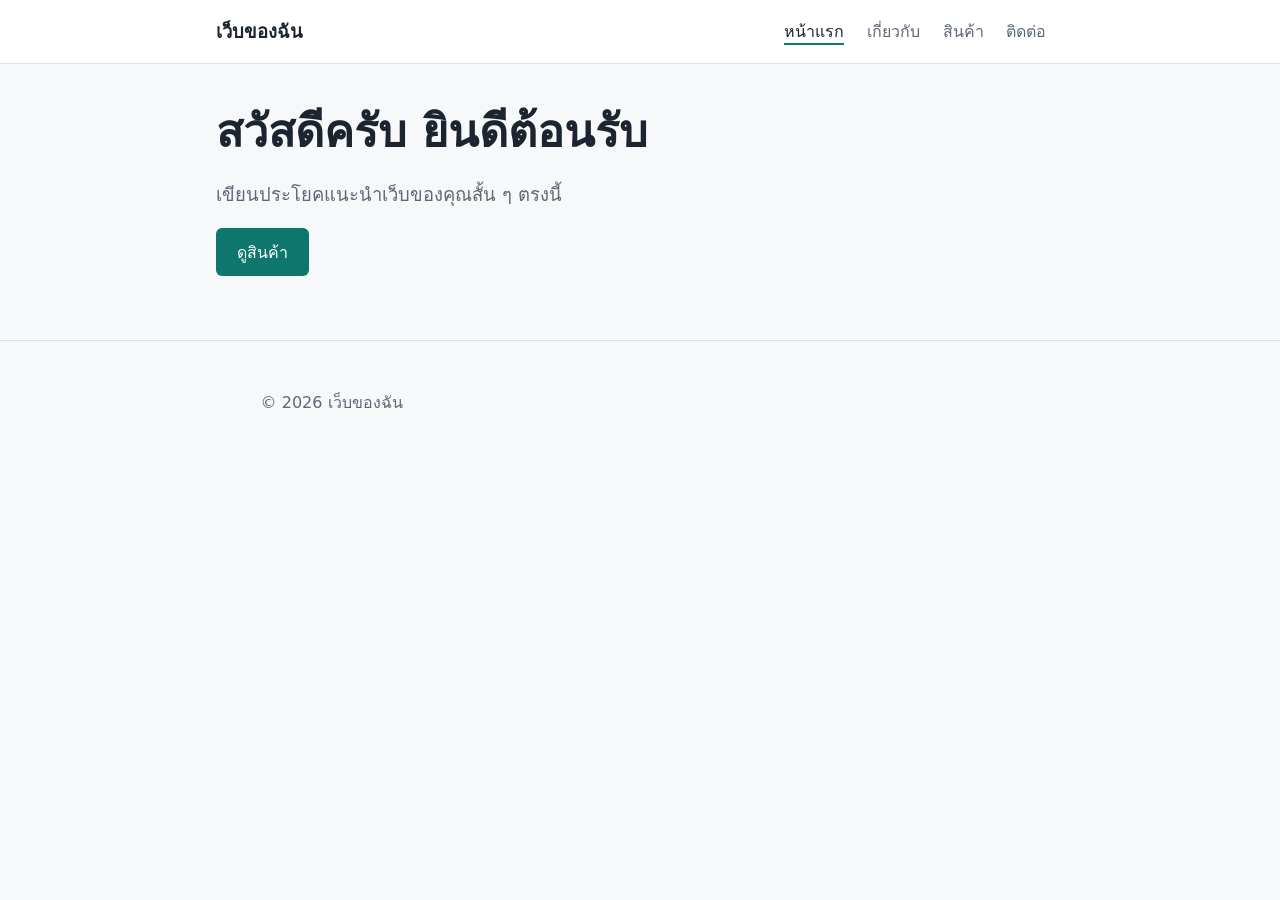
<file: index.html>
<!DOCTYPE html>
<html lang="th">
<head>
  <meta charset="UTF-8">
  <meta name="viewport" content="width=device-width, initial-scale=1">
  <title>หน้าแรก | เว็บของฉัน</title>
  <link rel="stylesheet" href="css/style.css">
</head>
<body>
  <header class="site-header">
    <div class="inner">
      <a class="brand" href="index.html">เว็บของฉัน</a>
      <nav>
        <a href="index.html" aria-current="page">หน้าแรก</a>
        <a href="about.html">เกี่ยวกับ</a>
        <a href="products.html">สินค้า</a>
        <a href="contact.html">ติดต่อ</a>
      </nav>
    </div>
  </header>

  <main>
    <h1>สวัสดีครับ ยินดีต้อนรับ</h1>
    <p class="lead">เขียนประโยคแนะนำเว็บของคุณสั้น ๆ ตรงนี้</p>
    <p><a class="button" href="products.html">ดูสินค้า</a></p>
  </main>

  <footer class="site-footer">
    <p>© <span id="year">2026</span> เว็บของฉัน</p>
  </footer>

  <script src="js/main.js"></script>
</body>
</html>
</file>
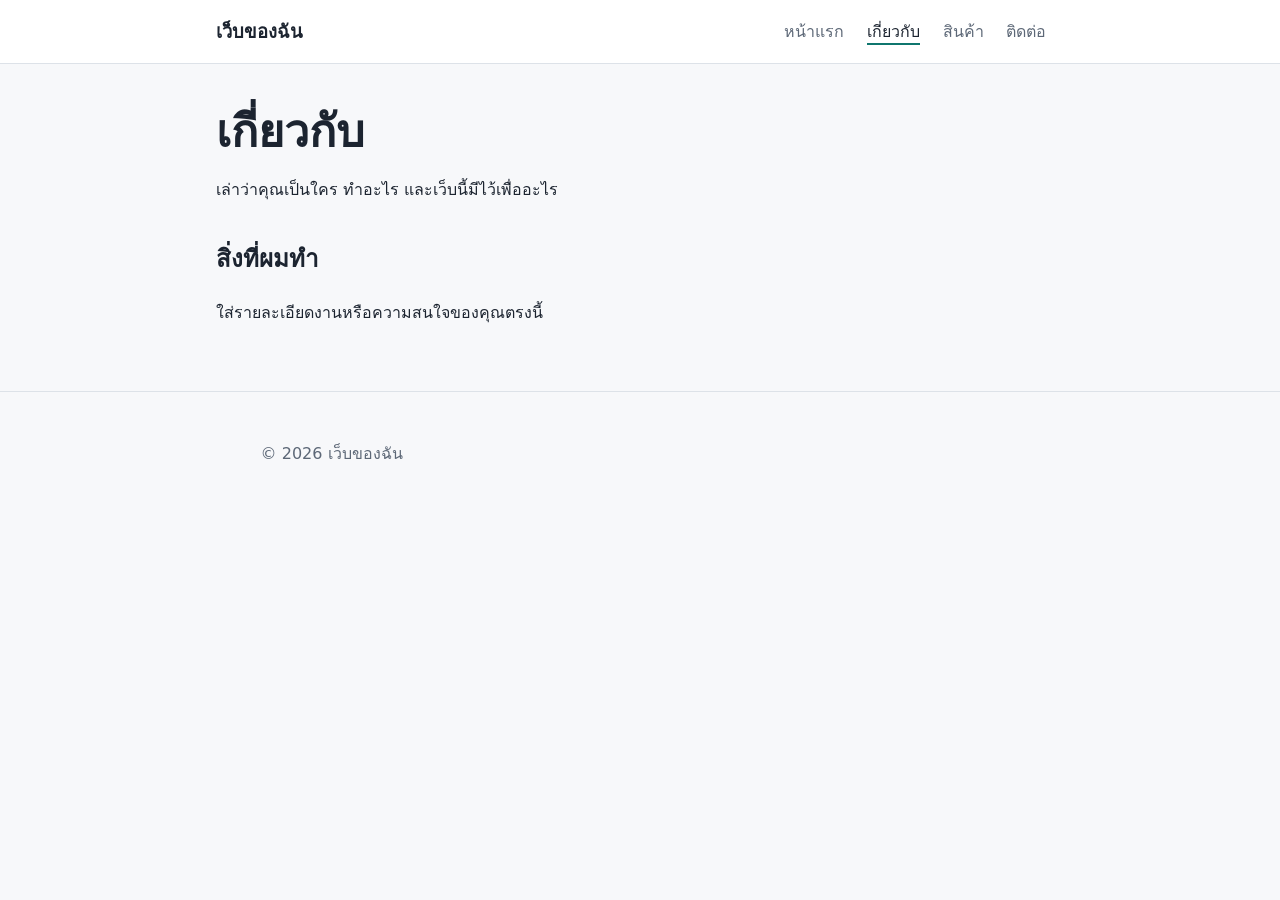
<file: about.html>
<!DOCTYPE html>
<html lang="th">
<head>
  <meta charset="UTF-8">
  <meta name="viewport" content="width=device-width, initial-scale=1">
  <title>เกี่ยวกับ | เว็บของฉัน</title>
  <link rel="stylesheet" href="css/style.css">
</head>
<body>
  <header class="site-header">
    <div class="inner">
      <a class="brand" href="index.html">เว็บของฉัน</a>
      <nav>
        <a href="index.html">หน้าแรก</a>
        <a href="about.html" aria-current="page">เกี่ยวกับ</a>
        <a href="products.html">สินค้า</a>
        <a href="contact.html">ติดต่อ</a>
      </nav>
    </div>
  </header>

  <main>
    <h1>เกี่ยวกับ</h1>
    <p>เล่าว่าคุณเป็นใคร ทำอะไร และเว็บนี้มีไว้เพื่ออะไร</p>
    <h2>สิ่งที่ผมทำ</h2>
    <p>ใส่รายละเอียดงานหรือความสนใจของคุณตรงนี้</p>
  </main>

  <footer class="site-footer">
    <p>© <span id="year">2026</span> เว็บของฉัน</p>
  </footer>

  <script src="js/main.js"></script>
</body>
</html>
</file>
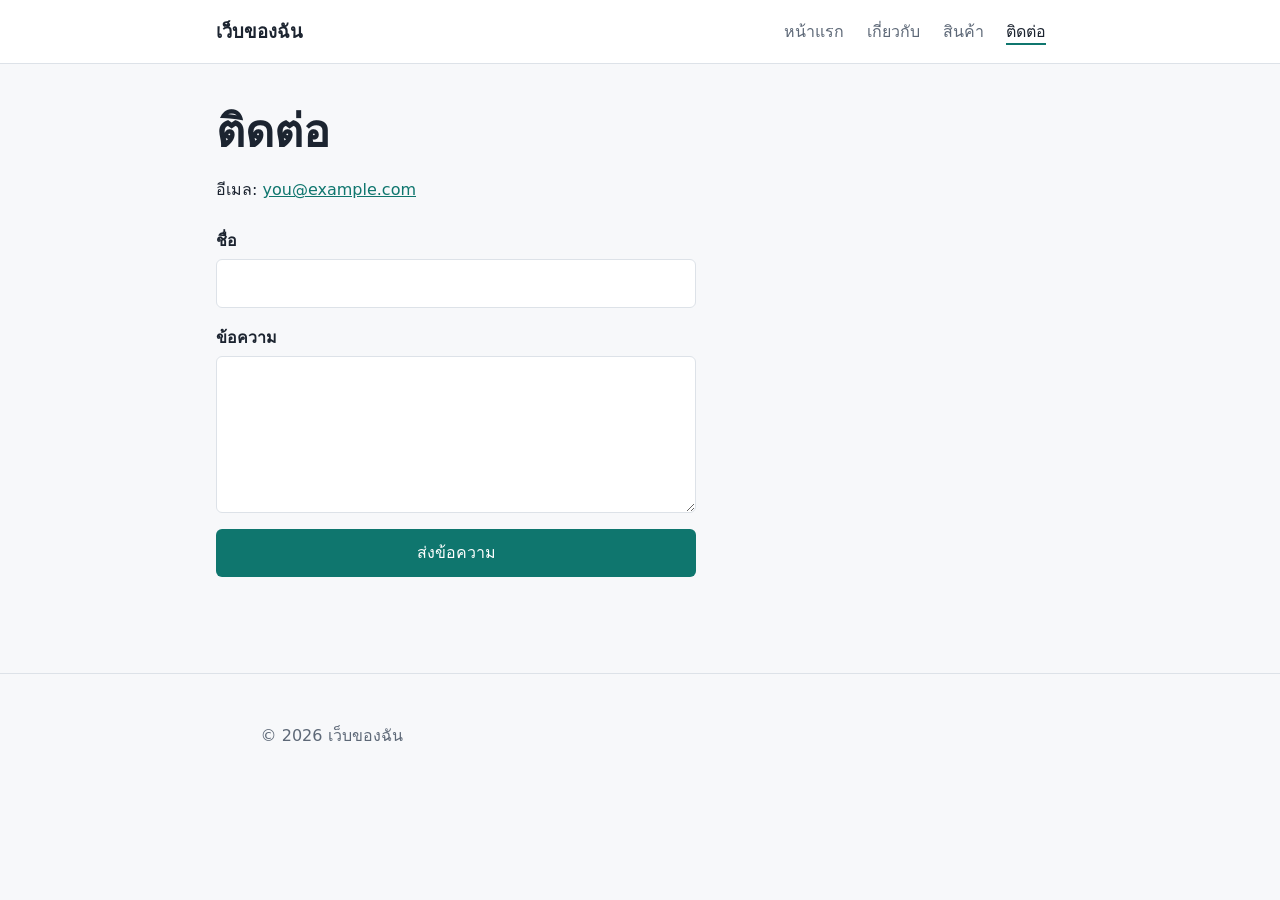
<file: contact.html>
<!DOCTYPE html>
<html lang="th">
<head>
  <meta charset="UTF-8">
  <meta name="viewport" content="width=device-width, initial-scale=1">
  <title>ติดต่อ | เว็บของฉัน</title>
  <link rel="stylesheet" href="css/style.css">
</head>
<body>
  <header class="site-header">
    <div class="inner">
      <a class="brand" href="index.html">เว็บของฉัน</a>
      <nav>
        <a href="index.html">หน้าแรก</a>
        <a href="about.html">เกี่ยวกับ</a>
        <a href="products.html">สินค้า</a>
        <a href="contact.html" aria-current="page">ติดต่อ</a>
      </nav>
    </div>
  </header>

  <main>
    <h1>ติดต่อ</h1>
    <p>อีเมล: <a href="mailto:you@example.com">you@example.com</a></p>
    <form id="contact-form">
      <label>ชื่อ <input name="name" required></label>
      <label>ข้อความ <textarea name="message" rows="5" required></textarea></label>
      <button class="button" type="submit">ส่งข้อความ</button>
      <p id="form-msg" role="status"></p>
    </form>
  </main>

  <footer class="site-footer">
    <p>© <span id="year">2026</span> เว็บของฉัน</p>
  </footer>

  <script src="js/main.js"></script>
</body>
</html>
</file>
<file: css/style.css>
:root {
  --bg: #f7f8fa;
  --surface: #ffffff;
  --ink: #1c2430;
  --muted: #5d6877;
  --line: #dde2e8;
  --accent: #0f766e;
}

* { box-sizing: border-box; }

body {
  margin: 0;
  font-family: "Noto Sans Thai", system-ui, sans-serif;
  line-height: 1.7;
  color: var(--ink);
  background: var(--bg);
}

a { color: var(--accent); }

.site-header {
  background: var(--surface);
  border-bottom: 1px solid var(--line);
}

.site-header .inner {
  max-width: 880px;
  margin: 0 auto;
  padding: 1rem;
  display: flex;
  flex-wrap: wrap;
  gap: 0.5rem 1.5rem;
  align-items: center;
  justify-content: space-between;
}

.brand {
  font-weight: 700;
  font-size: 1.15rem;
  color: var(--ink);
  text-decoration: none;
}

nav a {
  margin-right: 1.1rem;
  color: var(--muted);
  text-decoration: none;
  padding-bottom: 2px;
}

nav a:hover { color: var(--ink); }

nav a[aria-current="page"] {
  color: var(--ink);
  border-bottom: 2px solid var(--accent);
}

a:focus-visible, button:focus-visible, input:focus-visible, textarea:focus-visible {
  outline: 3px solid var(--accent);
  outline-offset: 2px;
}

main {
  max-width: 880px;
  margin: 0 auto;
  padding: 2.5rem 1rem 3rem;
}

h1 { font-size: clamp(1.9rem, 5vw, 2.8rem); line-height: 1.25; margin: 0 0 0.75rem; }
h2 { margin-top: 2.2rem; }
p { max-width: 62ch; }

.lead { font-size: 1.15rem; color: var(--muted); }

.button {
  display: inline-block;
  padding: 0.65rem 1.3rem;
  border: none;
  border-radius: 6px;
  background: var(--accent);
  color: #fff;
  font: inherit;
  text-decoration: none;
  cursor: pointer;
}

.gallery {
  display: grid;
  grid-template-columns: repeat(auto-fill, minmax(220px, 1fr));
  gap: 1rem;
  margin-top: 1.5rem;
}

.gallery img {
  width: 100%;
  height: 220px;
  object-fit: cover;
  border-radius: 6px;
  cursor: zoom-in;
}

form { display: grid; gap: 1rem; max-width: 480px; margin-top: 1.5rem; }
label { display: grid; gap: 0.3rem; font-weight: 600; }
input, textarea {
  font: inherit;
  padding: 0.6rem;
  border: 1px solid var(--line);
  border-radius: 6px;
  background: var(--surface);
}

#form-msg { color: var(--accent); font-weight: 600; }

.site-footer {
  text-align: center;
  padding: 2rem 1rem;
  color: var(--muted);
  border-top: 1px solid var(--line);
}

dialog { border: none; padding: 0; background: transparent; max-width: 92vw; }
dialog::backdrop { background: rgba(0, 0, 0, 0.75); }
dialog img { max-width: 92vw; max-height: 88vh; border-radius: 6px; display: block; }
</file>
